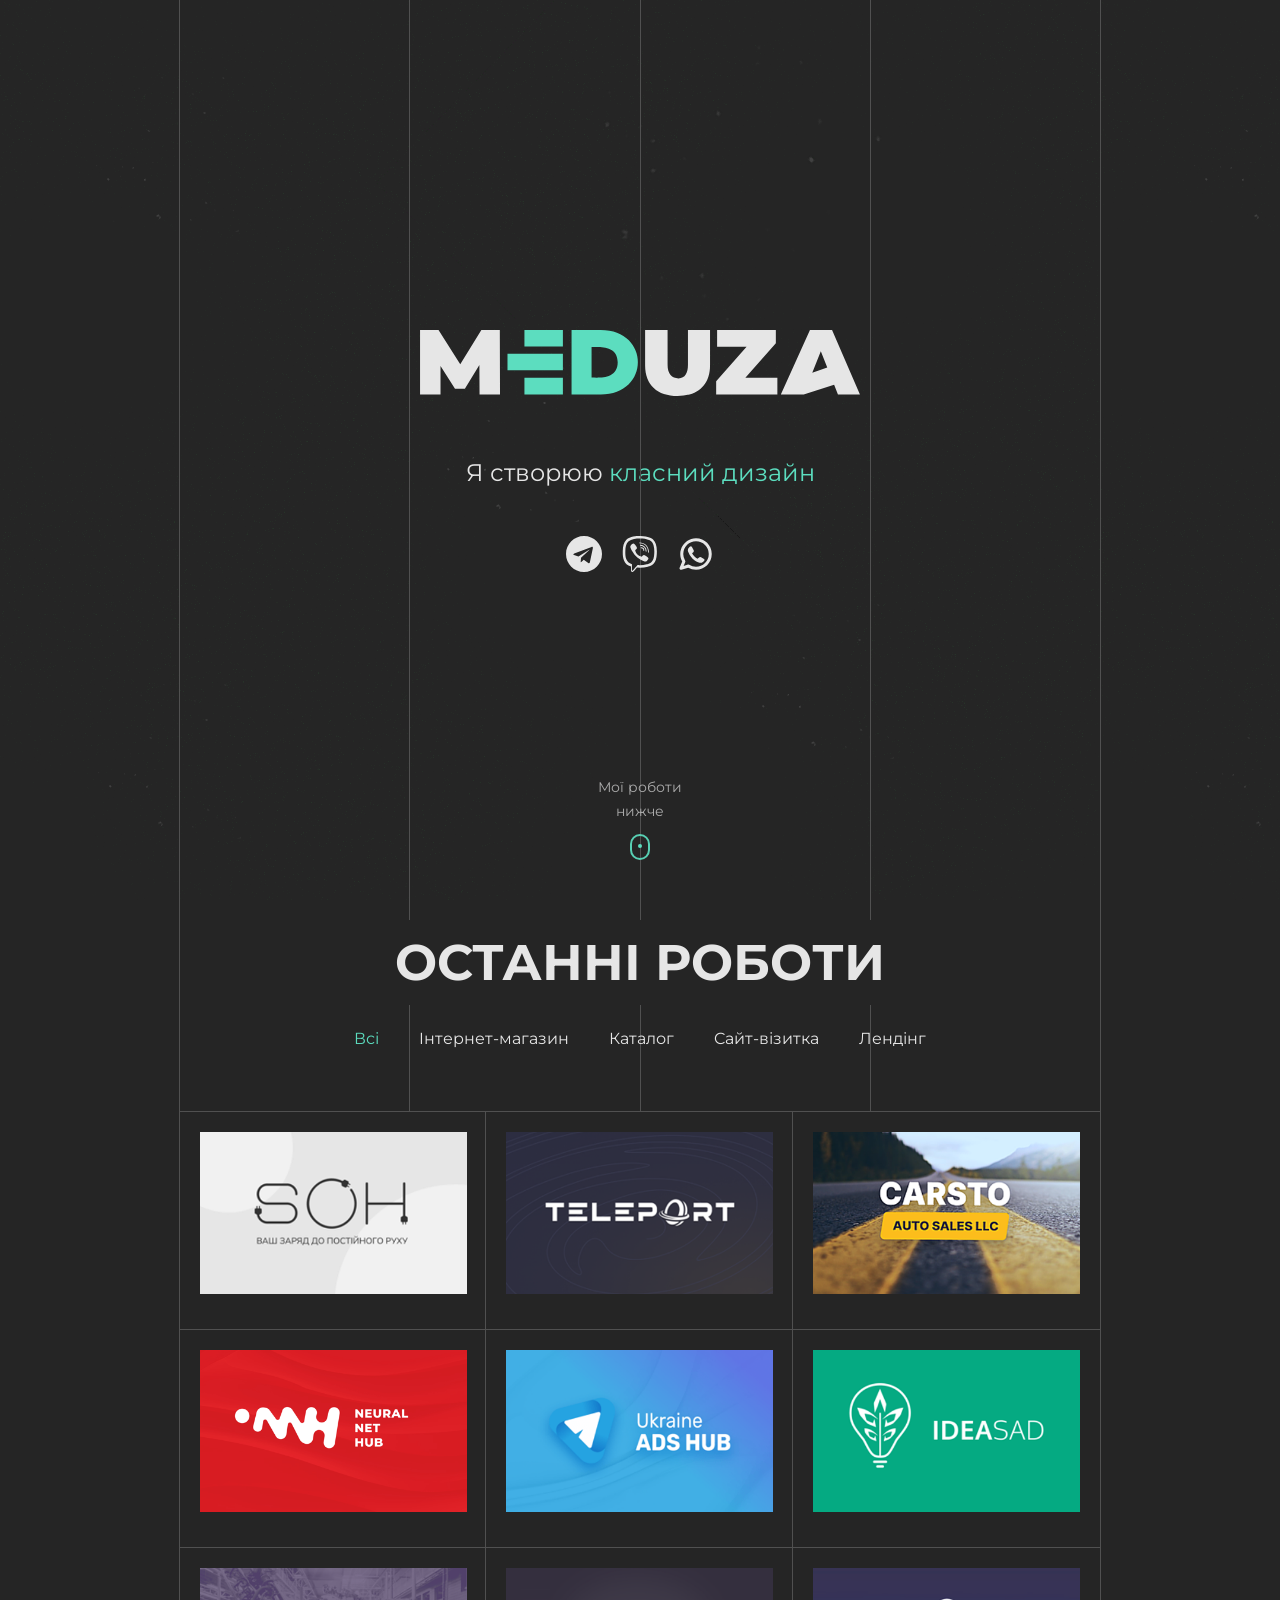
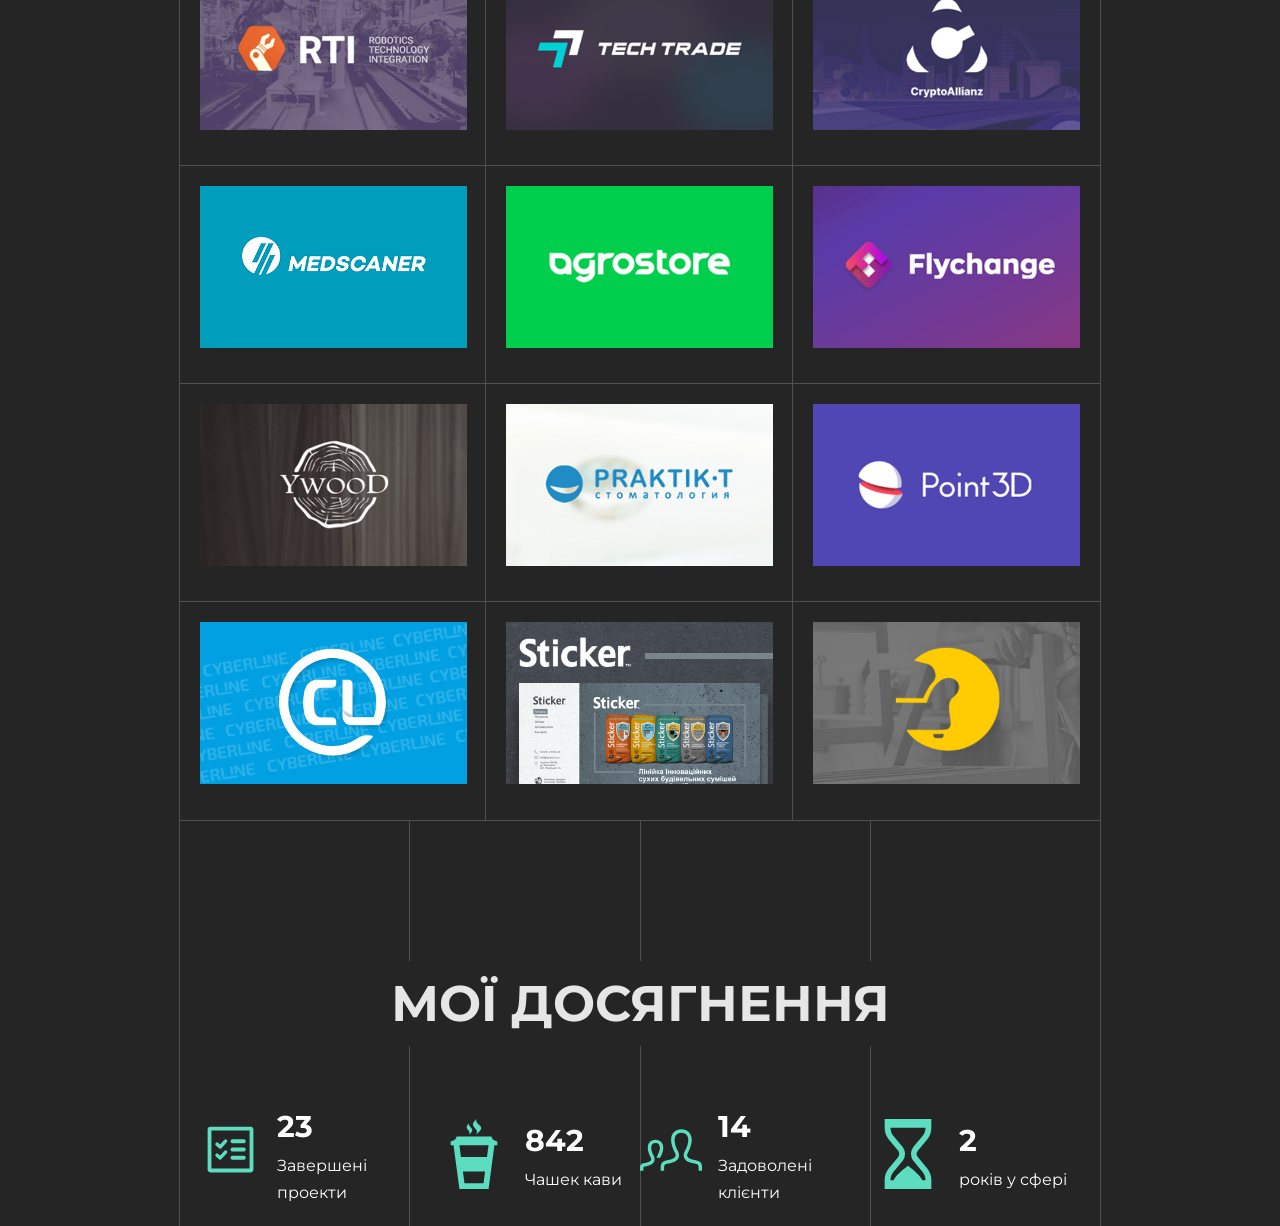
<file: index.html>
<!DOCTYPE html>
<html lang="uk">
	<head>
		<meta charset="UTF-8" />
		<meta name="viewport" content="width=device-width, initial-scale=1.0" />
		<title>Meduza | Portfolio</title>
		<link rel="preconnect" href="https://fonts.googleapis.com" />
		<link rel="preconnect" href="https://fonts.gstatic.com" crossorigin />
		<link href="https://fonts.googleapis.com/css2?family=Montserrat:ital,wght@0,100..900;1,100..900&display=swap" rel="stylesheet" />
		<link rel="shortcut icon" href="images/favicon.png" type="image/x-icon" />
		<link rel="stylesheet" href="css/animate.css" type="text/css" media="all" />
		<link rel="stylesheet" href="css/style.css" />
	</head>
	<body>
		<section class="content hero">
			<div class="video-background">
				<video id="myVideo" autoplay muted loop playsinline>
					<source src="images/video.mp4" type="video/mp4" />
				</video>
			</div>
			<div class="content__grid"></div>
			<div class="hero__logo">
				<svg xmlns="http://www.w3.org/2000/svg" xml:space="preserve" style="shape-rendering: geometricPrecision; text-rendering: geometricPrecision; image-rendering: optimizeQuality; fill-rule: evenodd; clip-rule: evenodd" viewBox="0 0 710.17 106.525">
					<!-- Применение VHS фильтра к первой части логотипа -->
					<path d="M244.59 104.144V0h47.072c80.084 0 80.331 104.144 0 104.144H244.59zM230.605 38.45v26.483h-89.44V38.45h89.44zm0-38.45v26.483h-62.086V0h62.086zm0 76.9v27.244h-62.086V76.9h62.086zm46.289-.131c11.354 0 42.19 3.419 42.19-24.696 0-28.115-31.068-24.698-42.19-24.698v49.394z" style="fill: #5cddbf; fill-rule: nonzero" class="vhs-effect" />
					<!-- Применение VHS фильтра ко второй части логотипа -->
					<path d="M0 104.144V0h29.813l35.081 55.427L98.97 0h29.813l.307 104.144H96.049l-.258-47.506-23.409 38.133H56.401L33.04 58.285v45.859H0zm415.749 2.381c-32.536 0-52.403-17.56-52.403-49.246V0h36.267v56.238c0 14.945 6.91 21.875 17.661 21.875 10.751 0 15.227-8.77 15.227-21.875V0h35.654v57.279c0 31.688-19.866 49.246-52.406 49.246zm62.289-2.381V82.571l49.109-55.345h-47.572V0h94.822v21.573l-49.204 55.345h51.662v27.226h-98.817zm104.411 0L629.475 0h35.653l45.042 104.144h-35.513l-6.189-15.591-49.136 15.591h-36.883zM657.4 60.675l-10.405-26.208-13.786 34.726 24.191-8.518z" style="fill: #e6e6e6; fill-rule: nonzero" class="vhs-effect" />
				</svg>
			</div>

			<div class="hero__utp">
				Я створюю
				<span class="text-rotating"> класний дизайн, круті веб-додатки</span>
			</div>
			<div class="hero__contacts">
				<a href="https://t.me/lips0n" target="_blank" rel="noopener noreferrer">
					<svg xmlns="http://www.w3.org/2000/svg" viewBox="0 0 24 24">
						<path d="M12 0C5.373 0 0 5.373 0 12s5.373 12 12 12 12-5.373 12-12S18.627 0 12 0zm5.894 8.221-1.97 9.28c-.145.658-.537.818-1.084.508l-3-2.21-1.446 1.394a.759.759 0 0 1-.6.295h-.005l.213-3.054 5.56-5.022c.24-.213-.054-.334-.373-.121L8.32 13.617l-2.96-.924c-.64-.203-.658-.64.135-.954l11.566-4.458c.538-.196 1.006.128.832.941z" />
					</svg>
				</a>
				<a href="viber://add?number=380633211815" target="_blank" rel="noopener noreferrer">
					<svg xmlns="http://www.w3.org/2000/svg" viewBox="-0.5 0 24 24">
						<path d="M20.19 2.337c-.595-.545-3.005-2.297-8.372-2.32 0 0-6.333-.379-9.418 2.452C.684 4.185.083 6.698.014 9.815s-.146 8.959 5.485 10.547h.005l-.005 2.419s-.037.98.607 1.177c.778.244 1.238-.502 1.983-1.304.408-.441.97-1.087 1.397-1.58a21.822 21.822 0 0 0 7.299-.557l-.15.032c.778-.253 5.18-.816 5.892-6.657.744-6.03-.354-9.834-2.337-11.555zm.652 11.115c-.607 4.875-4.173 5.185-4.829 5.395-1.432.364-3.076.572-4.769.572-.486 0-.968-.017-1.445-.051l.064.004s-2.438 2.939-3.197 3.703c-.248.248-.521.228-.516-.267 0-.323.019-4.018.019-4.018-4.767-1.322-4.491-6.298-4.435-8.897s.544-4.735 1.997-6.169c2.612-2.367 7.989-2.016 7.989-2.016 4.543.019 6.718 1.388 7.224 1.847 1.674 1.435 2.527 4.867 1.898 9.896zm-6.511-3.788v.014a.304.304 0 0 1-.607.015v-.001a1.45 1.45 0 0 0-1.532-1.588h.004a.304.304 0 0 1 .016-.607h.017-.001l.069-.001a2.037 2.037 0 0 1 2.033 2.175v-.006zm.951.531c.047-1.988-1.195-3.544-3.553-3.718a.304.304 0 1 1 .043-.606h-.001.017a4.106 4.106 0 0 1 4.099 4.348l.001-.011a.304.304 0 0 1-.607-.008v-.008zm2.2.629v.002a.304.304 0 0 1-.607.003c-.024-3.822-2.573-5.903-5.662-5.925a.303.303 0 1 1 0-.606c3.459.024 6.239 2.411 6.267 6.525zm-.525 4.598v.009c-.506.891-1.453 1.875-2.428 1.561l-.009-.014a18.04 18.04 0 0 1-4.831-2.679l.041.03a12.352 12.352 0 0 1-1.969-1.963l-.019-.025a15.082 15.082 0 0 1-1.402-2.106l-.04-.079a13.659 13.659 0 0 1-1.193-2.513l-.03-.098c-.314-.975.665-1.922 1.561-2.428h.009a.851.851 0 0 1 1.12.181l.001.002s.581.693.83 1.036c.234.319.549.83.712 1.115a.976.976 0 0 1-.173 1.246l-.001.001-.562.45a.821.821 0 0 0-.248.659v-.003a5.899 5.899 0 0 0 3.91 3.941l.042.011a.825.825 0 0 0 .656-.247l.45-.562a.977.977 0 0 1 1.251-.171l-.004-.002c.813.463 1.516.972 2.157 1.549l-.011-.01a.833.833 0 0 1 .176 1.11l.002-.003z" />
					</svg>
				</a>
				<a href="https://wa.me/380961468083" target="_blank" rel="noopener noreferrer">
					<svg xmlns="http://www.w3.org/2000/svg" fill="none" viewBox="0 0 24 24">
						<path fill-rule="evenodd" d="M3.5 12a8.5 8.5 0 1 1 8.5 8.5 8.455 8.455 0 0 1-4.542-1.314 1 1 0 0 0-.821-.113l-2.88.859 1.085-2.537a1 1 0 0 0-.07-.92A8.456 8.456 0 0 1 3.5 12ZM12 1.5C6.201 1.5 1.5 6.201 1.5 12c0 1.838.473 3.568 1.305 5.073L1.08 21.107a1 1 0 0 0 1.206 1.351l4.5-1.342A10.456 10.456 0 0 0 12 22.5c5.799 0 10.5-4.701 10.5-10.5S17.799 1.5 12 1.5Zm2.293 12.682-1.315.926A9.338 9.338 0 0 1 11 13.585a10.202 10.202 0 0 1-1.624-2.114l.835-.709a1 1 0 0 0 .236-1.232l-1.064-2a1 1 0 0 0-1.54-.283l-.316.275c-.759.662-1.208 1.75-.836 2.852A12.049 12.049 0 0 0 9.586 15c1.813 1.813 3.655 2.527 4.733 2.805.868.223 1.689-.076 2.268-.548l.591-.482a1 1 0 0 0-.12-1.634l-1.678-1a1 1 0 0 0-1.088.041Z" clip-rule="evenodd" />
					</svg>
				</a>
			</div>
			<div class="hero__scroll_down">
				<a href="#portfolio" class="mouse_wrapper">
					<span>Мої роботи нижче</span>
					<span class="mouse">
						<span class="wheel"></span>
					</span>
				</a>
			</div>
		</section>

		<section class="content portfolio" id="portfolio">
			<div class="content__grid"></div>
			<div class="portfolio__head">
				<h2 class="section-title">Останні роботи</h2>

				<!-- portfolio filter (desktop) -->
				<ul class="portfolio-filter list-inline">
					<li class="current list-inline-item" data-filter="*">Всі</li>
					<li class="list-inline-item" data-filter=".stores">Iнтернет-магазин</li>
					<li class="list-inline-item" data-filter=".catalog">Каталог</li>
					<li class="list-inline-item" data-filter=".business-card">Cайт-візитка</li>
					<li class="list-inline-item" data-filter=".landing">Лендінг</li>
				</ul>
			</div>
			<div class="portfolio__wrapper">

				<div class="portfolio__item stores">
					<a href="#small-soh" class="portfolio__content">
						<div class="portfolio__details">
							<span class="term">Iнтернет-магазин</span>
							<h4 class="title">
								Soh — Iнтернет-магазин <br />
								зарядних пристроїв і станцій для електромобілів
							</h4>
							<span class="more-button"><i class="icon-options"></i></span>
						</div>
						<img src="images/works/soh-min.png" alt="Portfolio-title" />
					</a>
					<div id="small-soh" class="white-popup zoom-anim-dialog mfp-hide">
						<div class="white-popup-viewer">
							<img src="images/works/soh.png" alt="Title" />
						</div>
					</div>
				</div>

				<div class="portfolio__item landing">
					<a href="#small-teleport" class="portfolio__content">
						<div class="portfolio__details">
							<span class="term">Лендінг</span>
							<h4 class="title">
								Teleport — <br />
								Комерційна платформа для Telegram
							</h4>
							<span class="more-button"><i class="icon-options"></i></span>
						</div>
						<img src="images/works/teleport-min.png" alt="Portfolio-title" />
					</a>
					<div id="small-teleport" class="white-popup zoom-anim-dialog mfp-hide">
						<div class="white-popup-viewer">
							<img src="images/works/teleport.png" alt="Title" />
						</div>
					</div>
				</div>

				<div class="portfolio__item catalog">
					<a href="#small-carsto" class="portfolio__content">
						<div class="portfolio__details">
							<span class="term">Лендінг</span>
							<h4 class="title">
								Carsto — <br />
								продаж вживаних автомобілів
							</h4>
							<span class="more-button"><i class="icon-options"></i></span>
						</div>
						<img src="images/works/carsto-min.png" alt="Portfolio-title" />
					</a>
					<div id="small-carsto" class="white-popup zoom-anim-dialog mfp-hide">
						<div class="white-popup-viewer">
							<img src="images/works/carsto.png" alt="Title" />
						</div>
					</div>
				</div>

				<div class="portfolio__item catalog">
					<a href="#small-dialog1" class="portfolio__content">
						<div class="portfolio__details">
							<span class="term">Каталог</span>
							<h4 class="title">
								Neural Net Hub — <br />
								каталог нейромереж
							</h4>
							<span class="more-button"><i class="icon-options"></i></span>
						</div>
						<img src="images/works/nnh-min.png" alt="Portfolio-title" />
					</a>
					<div id="small-dialog1" class="white-popup zoom-anim-dialog mfp-hide">
						<div class="white-popup-viewer">
							<img src="images/works/nnh.png" alt="Title" />
						</div>
					</div>
				</div>

				<div class="portfolio__item landing">
					<a href="#small-dialog2" class="portfolio__content">
						<div class="portfolio__details">
							<span class="term">Лендінг</span>
							<h4 class="title">
								Ukraine Ads Hub — <br />
								арбитражный Трафик
							</h4>
							<span class="more-button"><i class="icon-options"></i></span>
						</div>
						<img src="images/works/uah-min.png" alt="Portfolio-title" />
					</a>
					<div id="small-dialog2" class="white-popup zoom-anim-dialog mfp-hide">
						<div class="white-popup-viewer">
							<img src="images/works/uah.png" alt="Title" />
						</div>
					</div>
				</div>

				<div class="portfolio__item stores">
					<a href="#small-dialog3" class="portfolio__content">
						<div class="portfolio__details">
							<span class="term">Iнтернет-магазин</span>
							<h4 class="title">
								Ideasad — <br />
								інтернет-магазин саджанців
							</h4>
							<span class="more-button"><i class="icon-options"></i></span>
						</div>
						<img src="images/works/ideasad-min.png" alt="Portfolio-title" />
					</a>
					<div id="small-dialog3" class="white-popup zoom-anim-dialog mfp-hide">
						<div class="white-popup-viewer">
							<img src="images/works/ideasad.png" alt="Title" />
						</div>
					</div>
				</div>

				<div class="portfolio__item landing">
					<a href="#small-dialog4" class="portfolio__content">
						<div class="portfolio__details">
							<span class="term">Лендінг</span>
							<h4 class="title">
								RTI — <br />
								інтеграції роботів до виробничих процесів
							</h4>
							<span class="more-button"><i class="icon-options"></i></span>
						</div>
						<img src="images/works/rti-min.png" alt="Portfolio-title" />
					</a>
					<div id="small-dialog4" class="white-popup zoom-anim-dialog mfp-hide">
						<div class="white-popup-viewer">
							<img src="images/works/rti.png" alt="Title" />
						</div>
					</div>
				</div>

				<div class="portfolio__item business-card">
					<a href="#small-dialog5" class="portfolio__content">
						<div class="portfolio__details">
							<span class="term">Cайт-візитка</span>
							<h4 class="title">
								Techtrade — <br />
								постачання кухонного обладнання
							</h4>
							<span class="more-button"><i class="icon-options"></i></span>
						</div>
						<img src="images/works/tt-min.png" alt="Portfolio-title" />
					</a>
					<div id="small-dialog5" class="white-popup zoom-anim-dialog mfp-hide">
						<div class="white-popup-viewer">
							<img src="images/works/tt.png" alt="Title" />
						</div>
					</div>
				</div>

				<div class="portfolio__item landing">
					<a href="#small-dialog6" class="portfolio__content">
						<div class="portfolio__details">
							<span class="term">Лендінг</span>
							<h4 class="title">
								CryptoAlianz — <br />
								курс з стратегій роботи з цифровими активами
							</h4>
							<span class="more-button"><i class="icon-options"></i></span>
						</div>
						<img src="images/works/crypto-alianz-min.png" alt="Portfolio-title" />
					</a>
					<div id="small-dialog6" class="white-popup zoom-anim-dialog mfp-hide">
						<div class="white-popup-viewer">
							<img src="images/works/crypto-alianz.png" alt="Title" />
						</div>
					</div>
				</div>

				<div class="portfolio__item catalog">
					<a href="#small-dialog7" class="portfolio__content">
						<div class="portfolio__details">
							<span class="term">Iнтернет-магазин</span>
							<h4 class="title">
								MedScaner — <br />
								постановник медичного обладнання
							</h4>
							<span class="more-button"><i class="icon-options"></i></span>
						</div>
						<img src="images/works/scaner-min.png" alt="Portfolio-title" />
					</a>
					<div id="small-dialog7" class="white-popup zoom-anim-dialog mfp-hide">
						<div class="white-popup-viewer">
							<img src="images/works/scaner.png" alt="Title" />
						</div>
					</div>
				</div>

				<div class="portfolio__item stores">
					<a href="#small-dialog8" class="portfolio__content">
						<div class="portfolio__details">
							<span class="term">Iнтернет-магазин</span>
							<h4 class="title">
								Agrostore — <br />
								інтернет-магазин саджанців
							</h4>
							<span class="more-button"><i class="icon-options"></i></span>
						</div>
						<img src="images/works/agrostore-min.png" alt="Portfolio-title" />
					</a>
					<div id="small-dialog8" class="white-popup zoom-anim-dialog mfp-hide">
						<div class="white-popup-viewer">
							<img src="images/works/agrostore.png" alt="Title" />
						</div>
					</div>
				</div>

				<div class="portfolio__item landing">
					<a href="#small-dialog9" class="portfolio__content">
						<div class="portfolio__details">
							<span class="term">Лендінг</span>
							<h4 class="title">
								Flychange — <br />
								крипто-обмінник
							</h4>
							<span class="more-button"><i class="icon-options"></i></span>
						</div>
						<img src="images/works/flychange-min.png" alt="Portfolio-title" />
					</a>
					<div id="small-dialog9" class="white-popup zoom-anim-dialog mfp-hide">
						<div class="white-popup-viewer">
							<img src="images/works/flychange.png" alt="Title" />
						</div>
					</div>
				</div>

				<div class="portfolio__item catalog">
					<a href="#small-dialog10" class="portfolio__content">
						<div class="portfolio__details">
							<span class="term">Каталог</span>
							<h4 class="title">
								Ywood — <br />
								виробництво меблів
							</h4>
							<span class="more-button"><i class="icon-options"></i></span>
						</div>
						<img src="images/works/ywood-min.png" alt="Portfolio-title" />
					</a>
					<div id="small-dialog10" class="white-popup zoom-anim-dialog mfp-hide">
						<div class="white-popup-viewer">
							<img src="images/works/ywood.png" alt="Title" />
						</div>
					</div>
				</div>

				<div class="portfolio__item business-card">
					<a href="#small-dialog11" class="portfolio__content">
						<div class="portfolio__details">
							<span class="term">Cайт-візитка</span>
							<h4 class="title">
								PRAKTIK-T — <br />
								стамотологія
							</h4>
							<span class="more-button"><i class="icon-options"></i></span>
						</div>
						<img src="images/works/stomatology-min.png" alt="Portfolio-title" />
					</a>
					<div id="small-dialog11" class="white-popup zoom-anim-dialog mfp-hide">
						<div class="white-popup-viewer">
							<img src="images/works/stomatology.png" alt="Title" />
						</div>
					</div>
				</div>

				<div class="portfolio__item catalog">
					<a href="#small-dialog12" class="portfolio__content">
						<div class="portfolio__details">
							<span class="term">Cайт-візитка</span>
							<h4 class="title">
								Point-3d — <br />
								центри томографії
							</h4>
							<span class="more-button"><i class="icon-options"></i></span>
						</div>
						<img src="images/works/point-3d-min.png" alt="Portfolio-title" />
					</a>
					<div id="small-dialog12" class="white-popup zoom-anim-dialog mfp-hide">
						<div class="white-popup-viewer">
							<img src="images/works/point-3d.png" alt="Title" />
						</div>
					</div>
				</div>

				<div class="portfolio__item business-card">
					<a href="#small-cyberline" class="portfolio__content">
						<div class="portfolio__details">
							<span class="term">Cайт-візитка</span>
							<h4 class="title">
								CyberLine — <br />
								Інтернет-маркетинг
							</h4>
							<span class="more-button"><i class="icon-options"></i></span>
						</div>
						<img src="images/works/cyberline-min.png" alt="Portfolio-title" />
					</a>
					<div id="small-cyberline" class="white-popup zoom-anim-dialog mfp-hide">
						<div class="white-popup-viewer">
							<img src="images/works/cyberline.png" alt="Title" />
						</div>
					</div>
				</div>

				<div class="portfolio__item catalog">
					<a href="#small-sticker" class="portfolio__content">
						<div class="portfolio__details">
							<span class="term">Cайт-візитка</span>
							<h4 class="title">
								Sticker — <br />
								Строительные смеси
							</h4>
							<span class="more-button"><i class="icon-options"></i></span>
						</div>
						<img src="images/works/sticker-min.png" alt="Portfolio-title" />
					</a>
					<div id="small-sticker" class="white-popup zoom-anim-dialog mfp-hide">
						<div class="white-popup-viewer">
							<img src="images/works/sticker.png" alt="Title" />
						</div>
					</div>
				</div>

				<div class="portfolio__item catalog">
					<a href="#small-mebel" class="portfolio__content">
						<div class="portfolio__details">
							<span class="term">Cайт-візитка</span>
							<h4 class="title">
								Brighton Mebel — <br />
								Меблева фабрика
							</h4>
							<span class="more-button"><i class="icon-options"></i></span>
						</div>
						<img src="images/works/mebel-min.png" alt="Portfolio-title" />
					</a>
					<div id="small-mebel" class="white-popup zoom-anim-dialog mfp-hide">
						<div class="white-popup-viewer">
							<img src="images/works/mebel.png" alt="Title" />
						</div>
					</div>
				</div>
			</div>
		</section>
		<section class="content about">
			<div class="content__grid"></div>
			<div class="about__head">
				<h2 class="section-title">Мої досягнення</h2>
			</div>
			<div class="about__item">
				<!-- fact item -->
				<div class="fact-item">
					<span class="icon icon-fire">
						<svg xmlns="http://www.w3.org/2000/svg" fill-rule="evenodd" stroke-linejoin="round" stroke-miterlimit="2" clip-rule="evenodd" viewBox="0 0 24 24">
							<path d="M21 4c0-.478-.379-1-1-1H4c-.62 0-1 .519-1 1v16c0 .621.52 1 1 1h16c.478 0 1-.379 1-1zm-16.5.5h15v15h-15zM18 15.25a.75.75 0 0 0-.75-.75h-4.5a.75.75 0 0 0 0 1.5h4.5a.75.75 0 0 0 .75-.75zm-11.772-.537 1.25 1.114a.682.682 0 0 0 .959-.049l2.116-2.313a.682.682 0 0 0-.505-1.141.683.683 0 0 0-.504.221l-1.66 1.815-.746-.665a.683.683 0 0 0-.91 1.018zM18 12.002a.75.75 0 0 0-.75-.75h-4.5a.75.75 0 0 0 0 1.5h4.5a.75.75 0 0 0 .75-.75zM6.228 10.389l1.25 1.114a.682.682 0 0 0 .959-.048l2.116-2.313a.683.683 0 0 0-1.009-.921l-1.66 1.815-.746-.664a.683.683 0 0 0-.91 1.018zM18 8.75a.75.75 0 0 0-.75-.75h-4.5a.75.75 0 0 0 0 1.5h4.5a.75.75 0 0 0 .75-.75z" />
						</svg>
					</span>
					<div class="details">
						<h3 class="mb-0 mt-0 number"><em class="count">130</em></h3>
						<p class="mb-0">Завершені проекти</p>
					</div>
				</div>
			</div>

			<div class="about__item">
				<!-- fact item -->
				<div class="fact-item">
					<span class="icon icon-cup">
						<svg xmlns="http://www.w3.org/2000/svg" fill-rule="evenodd" clip-rule="evenodd" viewBox="0 0 24 24">
							<path d="M4 9V7.618c.87 0 2-.697 2-1.618h12.039c0 .922 1.092 1.618 1.961 1.618V9h-1l-2 15H7L4.98 9H4zm11.793 9H8.201l.534 4h6.53l.528-4zM7 9l.534 4h8.918l.528-4H7zm3.309-3.691c2.819-2.143-.594-2.353.077-3.868-2.361 2.113.85 2.169-.077 3.868zm2.486-.001C17.031 2.07 11.918 2.241 12.9 0c-3.382 2.895 1.259 2.959-.105 5.308z" />
						</svg>
					</span>
					<div class="details">
						<h3 class="mb-0 mt-0 number"><em class="count">4680</em></h3>
						<p class="mb-0">Чашек кави</p>
					</div>
				</div>
			</div>

			<div class="about__item">
				<!-- fact item -->
				<div class="fact-item">
					<span class="icon icon-people">
						<svg xmlns="http://www.w3.org/2000/svg" viewBox="0 0 24 24">
							<path d="M10.119 16.064c2.293-.53 4.427-.994 3.394-2.946C10.366 7.177 12.678 4 16.001 4c3.388 0 5.643 3.299 2.488 9.119-1.065 1.964 1.149 2.427 3.393 2.946 1.985.458 2.118 1.428 2.118 3.107l-.003.828h-1.329c0-2.089.083-2.367-1.226-2.669-1.901-.438-3.695-.852-4.351-2.304-.239-.53-.395-1.402.226-2.543 1.372-2.532 1.719-4.726.949-6.017-.902-1.517-3.617-1.509-4.512-.022-.768 1.273-.426 3.479.936 6.05.607 1.146.447 2.016.206 2.543-.66 1.445-2.472 1.863-4.39 2.305-1.252.29-1.172.588-1.172 2.657H8.003c0-2.196-.176-3.406 2.116-3.936zM.002 20h1.329c0-1.918-.186-1.385 1.824-1.973 1.014-.295 1.91-.723 2.316-1.612.212-.463.355-1.22-.162-2.197-.952-1.798-1.219-3.374-.712-4.215.547-.909 2.27-.908 2.819.015C8.351 11.585 6.623 14 6.396 15h1.396c.44-1 1.206-2.208 1.206-3.9C8.998 9.09 7.686 8 6 8c-2.493 0-4.227 2.383-1.866 6.839.774 1.464-.826 1.812-2.545 2.209C.099 17.393 0 18.12 0 19.382L.002 20z" />
						</svg>
					</span>
					<div class="details">
						<h3 class="mb-0 mt-0 number"><em class="count">73</em></h3>
						<p class="mb-0">Задоволені клієнти</p>
					</div>
				</div>
			</div>

			<div class="about__item">
				<!-- fact item -->
				<div class="fact-item">
					<span class="icon icon-badge">
						<svg xmlns="http://www.w3.org/2000/svg" viewBox="0 0 24 24">
							<path d="M18.513 7.119A6.306 6.306 0 0 0 20 3.083V0H4v3.083c0 1.459.528 2.892 1.487 4.035l3.086 3.68c.567.677.571 1.625.009 2.306l-3.13 3.794A6.308 6.308 0 0 0 4 20.893V24h16v-3.107c0-1.44-.517-2.858-1.453-3.994l-3.13-3.794a1.782 1.782 0 0 1 .009-2.306l3.087-3.68zm-4.639 7.257 3.13 3.794c.652.792.996 1.726.996 2.83h-1.061C16.146 18.983 12 16 12 16s-4.147 2.983-4.94 5H6c0-1.104.343-2.039.996-2.829l3.129-3.793a3.803 3.803 0 0 0-.019-4.864L7.02 5.833C6.36 5.048 6 4.097 6 2.999h12c0 1.101-.363 2.05-1.02 2.834l-3.087 3.68a3.804 3.804 0 0 0-.019 4.863z" />
						</svg>
					</span>
					<div class="details">
						<h3 class="mb-0 mt-0 number"><em class="count">13</em></h3>
						<p class="mb-0">років у сфері</p>
					</div>
				</div>
			</div>
		</section>
		<script src="js/jquery-1.12.3.min.js"></script>
		<script src="js/morphext.min.js"></script>
		<script src="js/jquery.easing.min.js"></script>
		<script src="js/isotope.pkgd.min.js"></script>
		<script src="js/imagesloaded.pkgd.min.js"></script>
		<link rel="stylesheet" href="css/magnific-popup.css" type="text/css" media="all" />
		<script src="js/jquery.magnific-popup.min.js"></script>
		<script src="js/jquery.waypoints.min.js"></script>
		<script src="js/jquery.counterup.min.js"></script>
		<script>
			document.getElementById('myVideo').play();
			$('.text-rotating').Morphext({
				animation: 'bounceIn',
				separator: ',',
				speed: 4000,
			});
			$('.portfolio__content').magnificPopup({
				type: 'inline',
				fixedContentPos: true,
				fixedBgPos: true,
				overflowY: 'auto',
				closeBtnInside: false,
				preloader: false,
				midClick: true,
				removalDelay: 300,
				mainClass: 'my-mfp-zoom-in',
			});

			var $container = $('.portfolio__wrapper');
			$('.portfolio-filter').on('click', 'li', function () {
				var filterValue = $(this).attr('data-filter');
				$container.isotope({ filter: filterValue });
			});

			// change is-checked class on buttons
			$('.portfolio-filter').each(function (i, buttonGroup) {
				var $buttonGroup = $(buttonGroup);
				$buttonGroup.on('click', 'li', function () {
					$buttonGroup.find('.current').removeClass('current');
					$(this).addClass('current');
				});
			});

			$container.imagesLoaded(function () {
				$container.isotope({
					// options
					itemSelector: '.portfolio__item',
					percentPosition: true,
					masonry: {
						// use element for option
						columnWidth: '.portfolio__item',
					},
				});
			});
			$('.count').counterUp({
				delay: 10,
				time: 2000,
			});
		</script>
	</body>
</html>
</file>
<file: css/style.css>
@charset "UTF-8";
* {
  margin: 0;
  padding: 0;
}
*, ::after, ::before {
    box-sizing: border-box;
}
html {
  margin: 0 !important;
  overflow: auto !important;
}

body {
  color: #e6e6e6;
  background-color: #252525;
  background-image: url(../images/bg.png);
  background-attachment: fixed;
  font-family: "Montserrat", sans-serif;
  font-size: 16px;
  line-height: 1.7;
  overflow-x: hidden;
  -webkit-font-smoothing: antialiased;
  -moz-osx-font-smoothing: grayscale;
}

.content {
  position: relative;
  margin: 0 auto;
  width: 90%;
  height: 30px;
  /* border-left: 1px solid #505050; */
  /* border-right: 1px solid #505050; */
  box-shadow: 1px 0px 0px 0px #505050, -1px 0px 0px 0px #505050;
}
@media only screen and (min-width: 768px) {
  .content {
    max-width: 920px;
  }
}
@media (min-width: 1200px) {
  .content {
    max-width: 920px;
  }
}
@media (min-width: 1366px) {
  .content {
    max-width: 1200px;
  }
}
.hero {
  min-height: 100vh;
  /* background-image: url(../images/bg-hero.png); */
  background-position: center;
  background-size: auto 100%;
  background-repeat: no-repeat;
  display: flex;
  align-items: center;
  justify-content: center;
  flex-direction: column;
}

.content__grid {
  /* border-left: 1px solid #505050; */
  /* border-right: 1px solid #505050; */
  position: absolute;
  top: 0;
  left: 25%;
  right: 25%;
  bottom: 0;
  z-index: 1;
 
}
@media only screen and (min-width: 768px) {
  .content__grid {
     box-shadow: 1px 0px 0px 0px #505050, -1px 0px 0px 0px #505050;
  }
}
.content__grid:before {
  content: "";
  position: absolute;
  border-right: 1px solid #505050;
  height: 100%;
  width: 0px;
  left: 50%;
}
.hero__logo {
  width: 75%;
  margin: 0 auto;
  margin-bottom: 40px;
  z-index: 2;
}
@media only screen and (min-width: 768px) {
  .hero__logo {
     width: 50%;
  }
}
.hero__utp {
  font-size: 18px;
  color: #e6e6e6;
  margin-bottom: 40px;
}
@media only screen and (min-width: 768px) {
  .hero__utp {
    font-size: 24px;
  }
}
.hero__utp span {
  color: #5cddbf;
}
.hero__contacts {
  display: flex;
  justify-content: space-between;
  z-index: 2;
}

.hero__contacts a {
  display: block;
  width: 36px;
  height: 36px;
  margin: 0 10px;
}

.hero__contacts a svg {
  fill: #e6e6e6;
}



.hero__scroll_down {
  position: absolute;
  bottom: 40px;
  left: 0;
  width: 100%;
  z-index: 1;
}


@-webkit-keyframes ani-mouse {
  0% {
    top: 29%;
  }
  15% {
    top: 50%;
  }
  50% {
    top: 50%;
  }
  100% {
    top: 29%;
  }
}
@keyframes ani-mouse {
  0% {
    top: 29%;
  }
  15% {
    top: 50%;
  }
  50% {
    top: 50%;
  }
  100% {
    top: 29%;
  }
}
.mouse_wrapper {
  color: #ababab;
  font-size: 14px;
  display: block;
  max-width: 100px;
  margin: auto;
  text-align: center;
  text-decoration: none;
  transition: .3s;
}
.mouse_wrapper:hover {
  color: #FFF;
}

.mouse {
  border: solid 2px #58cfb3;
  border-radius: 16px;
  display: block;
  margin: auto;
  margin-top: 10px;
  height: 26px;
  position: relative;
  width: 20px;
}
.mouse .wheel {
  background: #5cddbf;
  border-radius: 100%;
  display: block;
  position: absolute;
  top: 8px;
  left: 50%;
  -webkit-transform: translateX(-50%);
  -ms-transform: translateX(-50%);
  transform: translateX(-50%);
  height: 4px;
  width: 4px;
  -webkit-animation: ani-mouse 2s linear infinite;
  animation: ani-mouse 2s linear infinite;
}

.portfolio{
    display: flex;
    /* justify-content: space-between; */
    height: 100%;
    flex-direction: row;
    flex-wrap: wrap;
    position: relative;
    padding-left: 0!important;
    padding-right: 0!important;
}

.portfolio__head {
    z-index: 2;
    min-width: 100%;
    margin-bottom: 50px;
    position: sticky;
    top: 30px;
    text-align: center;
}

.section-title {
    font-size: 30px;
    margin-bottom: 20px;
    text-transform: uppercase;
    color: #e6e6e6;
    text-align: center;
    display: inline-block;
    background-color: #252525;
}
@media only screen and (min-width: 768px) {
  .section-title {
     font-size: 50px;
  }
}
.portfolio-filter {
    display: flex;
    list-style: none;
    color: #e6e6e6;
    font-size: 16px;
    justify-content: center;
    flex-wrap: wrap;
}

.portfolio-filter li {
    margin: 0 20px 10px;
    transition: .3s;
    cursor: pointer;
}

.list-inline-item.current {
    color: #5cddbf;
}

.portfolio-filter li:hover {
    color: #fff;
}
.portfolio__item{
    overflow: hidden;
    width: 100%;
    padding: 20px;
    z-index: 2;
    /* border: 1px solid #505050; */
    background-color: #252525;
    box-shadow: 0px 0px 0px 1px #505050;
}
@media only screen and (min-width: 768px) {
  .portfolio__item {
    width: 33.333%;
  }
}
.portfolio__content {
    overflow: hidden;
    width: 100%;
    display: block;
    position: relative;
    text-align: left;
}

.white-popup-viewer {
    display: none;
}

.portfolio__details {
    position: absolute;
    top: 0;
    left: 0;
    width: 100%;
    height: 100%;
    opacity: 0;
}
.portfolio__details .title{
  font-size: 18px;
  color: #e6e6e6;
  position:absolute;
  top: calc(50% );
  left: 20px;
  max-width: 90%;
  transition:.6s
}
.portfolio__item:hover .portfolio__details .title{
  top: calc(50% - 30px);
   opacity:1
}
.portfolio__details .term {
    background-color: #5cddbf;
    padding: 5px 12px;
    color: #252525;
    text-transform: uppercase;
    font-weight:700;
    font-size: 14px;
    transition: .3s;
    top: -41px;
    display: inline-block;
    position: relative;
    left: 20px;
    opacity:0;
    transition:.6s
}

.portfolio__item:hover .term{
  top: 0px;
  opacity:1;
}

.portfolio__item:hover .portfolio__details {
  
  opacity:1
}
.portfolio__content img {
    width: 100%;
    /* filter: grayscale(100%); */
  transition: .6s
}
.portfolio__item:hover .portfolio__content img{
  filter: grayscale(100%);
  opacity:.1
}
.mfp-zoom-in {
  /* start state */
  /* animate in */
  /* animate out */
}
.mfp-zoom-in .mfp-with-anim {
  opacity: 0;
  -webkit-transition: all 0.2s ease-in-out;
  -o-transition: all 0.2s ease-in-out;
  transition: all 0.2s ease-in-out;
  -webkit-transform: scale(0.8);
      -ms-transform: scale(0.8);
          transform: scale(0.8);
}
.mfp-zoom-in.mfp-bg {
  opacity: 0;
  -webkit-transition: all 0.3s ease-out;
  -o-transition: all 0.3s ease-out;
  transition: all 0.3s ease-out;
}
.mfp-zoom-in.mfp-ready .mfp-with-anim {
  opacity: 1;
  -webkit-transform: scale(1);
      -ms-transform: scale(1);
          transform: scale(1);
}
.mfp-zoom-in.mfp-ready.mfp-bg {
  opacity: 0.8;
}
.mfp-zoom-in.mfp-removing .mfp-with-anim {
  -webkit-transform: scale(0.8);
      -ms-transform: scale(0.8);
          transform: scale(0.8);
  opacity: 0;
}
.mfp-zoom-in.mfp-removing.mfp-bg {
  opacity: 0;
}


/**
 * Fade-zoom animation for first dialog
 */
/* start state */
.my-mfp-zoom-in .zoom-anim-dialog {
  opacity: 0;
  -webkit-transition: all 0.2s ease-in-out;
  -o-transition: all 0.2s ease-in-out;
  transition: all 0.2s ease-in-out;
  -webkit-transform: scale(0.8);
  -ms-transform: scale(0.8);
  transform: scale(0.8);
}

/* animate in */
.my-mfp-zoom-in.mfp-ready .zoom-anim-dialog {
  opacity: 1;
  -webkit-transform: scale(1);
  -ms-transform: scale(1);
  transform: scale(1);
}

/* animate out */
.my-mfp-zoom-in.mfp-removing .zoom-anim-dialog {
  -webkit-transform: scale(0.8);
  -ms-transform: scale(0.8);
  transform: scale(0.8);
  opacity: 0;
}

/* Dark overlay, start state */
.my-mfp-zoom-in.mfp-bg {
  opacity: 0;
  -webkit-transition: opacity 0.3s ease-out;
  -o-transition: opacity 0.3s ease-out;
  transition: opacity 0.3s ease-out;
}

/* animate in */
.my-mfp-zoom-in.mfp-ready.mfp-bg {
  opacity: 0.8;
}

/* animate out */
.my-mfp-zoom-in.mfp-removing.mfp-bg {
  opacity: 0;
}

.mfp-close {
  font-size: 40px;
  opacity: 1;
}
.mfp-close:hover {
  opacity: 0.75;
}
/* Styles for dialog window */
.white-popup {
  background: white;
  text-align: left;
  max-width: 1200px;
  width: 94%;
  margin: 30px auto;
  position: relative;
  max-height: calc(100vh - 100px);
  overflow: hidden;
  display: flex;
  flex-direction: column;
  justify-content: space-between;
  align-items: center;
}


.white-popup-viewer {
  height: 100%;
  max-height: 100%;
  overflow: hidden;
  overflow-y: auto;
  width: 100%;
  background-color: #fff;
  display: block;
}

.white-popup-viewer img {
    width: 100%;
}

.white-popup-viewer::-webkit-scrollbar {
    width: 8px;
    height: 5px;
    background: #505050
}

.white-popup-viewer::-webkit-scrollbar-thumb {
    background: #E6E6E6;
    border-radius: 10px
}

.white-popup-viewer:hover::-webkit-scrollbar-thumb {
    background: #5CDDBF
}

.portfolio__wrapper {
    display: flex;
    flex-wrap: wrap;
    min-width: 100%;
    flex-direction: row;
    background-color: #252525;
    z-index: 2;
    box-shadow: inset 0px -1px 0px 0px #505050;
}  

.vhs-effect {
  filter: url(#vhs-filter);
  animation: glitch 4s infinite;
}

/* Анимация смещения и шума */
@keyframes glitch {
  0% {
      transform: translate(0);
      opacity: 1;
      filter: grayscale(0%);
    
  }
  1% {
      transform: translate(-1px, 5px);
      opacity: 0.6;
      filter: hue-rotate(270deg)
  }
  2% {
      transform: translate(5px, -5px);
      opacity: 0.9;
      filter: grayscale(0%);
      filter: hue-rotate(0)
  }
  3% {
      transform: translate(-5px, 5px);
      opacity: 0.6;
      filter: grayscale(100%);
  }
  4% {
      transform: translate(2px, -3px);
      opacity: 0.85;
      filter: grayscale(0%);
      filter: hue-rotate(270deg)
  }
  5% {
      transform: translate(0);
      opacity: 1;
      filter: grayscale(0%)
  }
  6% {
      transform: translate(-5px, 5px);
      opacity: 0.6;
      filter: grayscale(100%);
      filter: hue-rotate(0)
  }
  7% {
      transform: translate(5px, -5px);
      opacity: 0.9;
      filter: grayscale(0%)
  }
  8% {
      transform: translate(-1px, 5px);
      opacity: 0.6;
      filter: grayscale(100%);
  }
  9% {
      transform: translate(3px, -5px);
      opacity: 0.85;
      filter: grayscale(0%)
  }
  10% {
    transform: translate(0);
    opacity: 1;
    filter: grayscale(0%)
  }
  100% {
      transform: translate(0);
      opacity: 1;
      filter: grayscale(0%);
  }
}
.about{
    display: flex;
    justify-content: space-between;
    flex-wrap: wrap;
    height: 100%;
    padding-bottom: 160px;
}

.about__head {
    min-width: 100%;
    margin-top: 100px;
    z-index: 2;
    margin-bottom: 35px;
    text-align: center;
}

.about__item {
    width: 50%;
    display: flex;
    justify-content: center;
    align-items: center;
    z-index: 2;
}
@media only screen and (min-width: 768px) {
  .about__item {
    width: 25%;
  }
}
.fact-item .icon {
}
.about_item{}

/*=================================================================*/
/*                      FACTS                              
/*=================================================================*/

.fact-item .details {
  text-align:center;
  margin-bottom:50px
}
@media only screen and (min-width: 768px) {
 .fact-item .details {
     margin-left: 16px;
     margin-bottom:0;
     text-align: left;
  }
}
.fact-item .icon {
  height: 70px;
  color: #DEDEEA;
  width: 70px;
  margin-bottom: 15px
}
@media only screen and (min-width: 768px) {
  .fact-item .icon {
     margin-bottom: 0
  
  }
}
.fact-item .icon svg {
    fill: #5cddbf;
}

.fact-item {
    display: flex;
    align-items: center;
    align-content: center;
    justify-content: center;
    flex-direction: column;
}
@media only screen and (min-width: 768px) {
  .fact-item {
    flex-direction: row;
  }
}

.fact-item .number {
  font-size: 30px;
}
.fact-item .number em {
  font-style: normal;
}
.fact-item p {
  font-size: 16px;
}
.video-background {
  
   /* Высота 100% от окна браузера */
  overflow: hidden;
  position: absolute;
  z-index: -1;
  top: 0px;
  left: 1px;
  right: 1px;
  bottom: 0;
}

/* Стили для самого видео */
.video-background video {
  position: absolute;
  top: 50%;
  left: 50%;
  /* min-width: 100%; */
  /* min-height: 100%; */
  width: auto;
  height: auto;
  z-index: -1;
  transform: translate(-50%, -50%);
}

/* Контент поверх видео */
.content {
  position: relative;
  z-index: 1;
  color: white;
  text-align: center;
  font-size: 2rem;
  padding: 20px;
}
</file>
